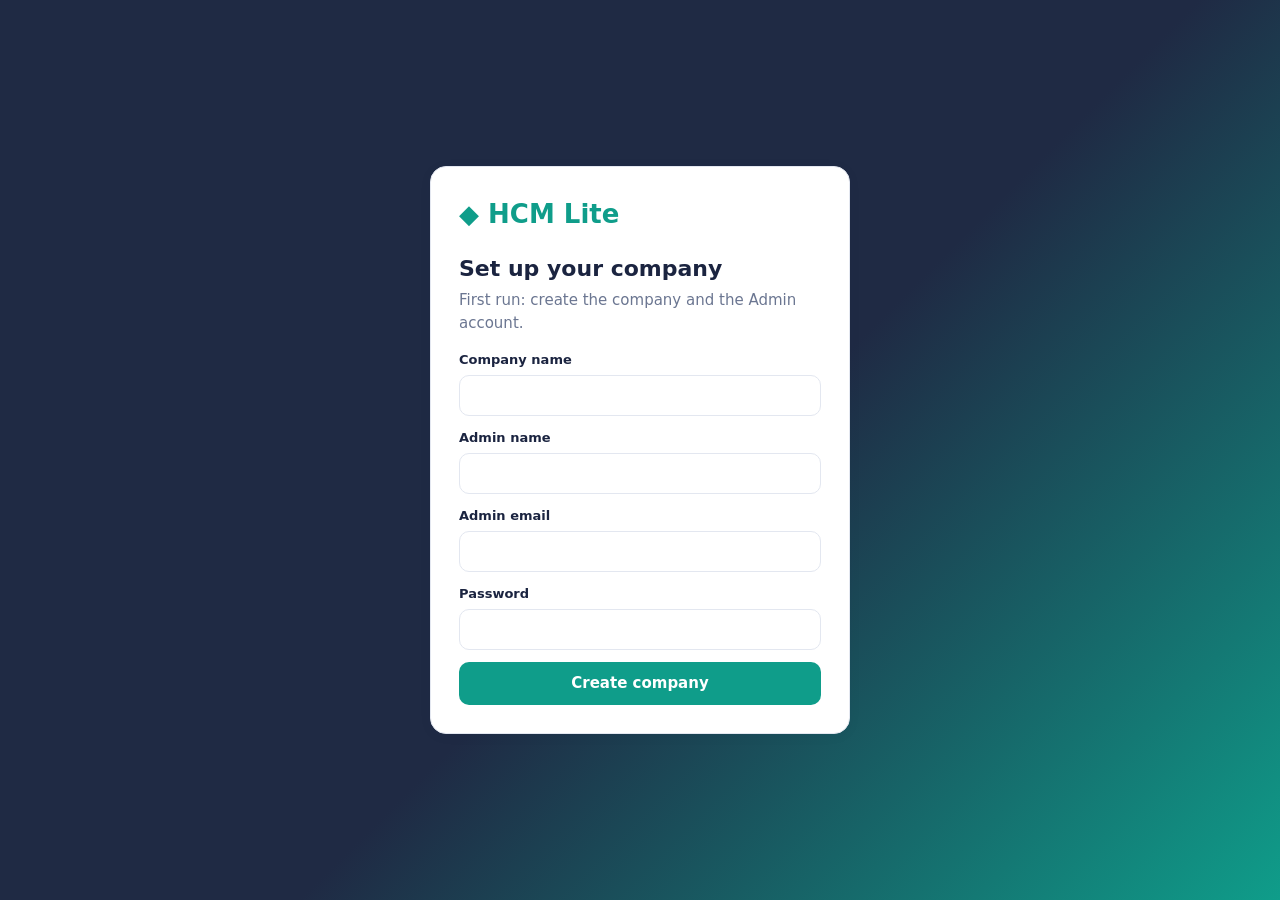
<file: index.html>
<!DOCTYPE html><html lang="en"><head><meta charset="utf-8"><meta name="viewport" content="width=device-width,initial-scale=1"><title>Sign in · HCM Lite</title><link rel="stylesheet" href="css/style.css"></head><body class="auth"><div class="card"><h1>◆ HCM Lite</h1><div id="box"></div></div>
<script src="js/storage.js"></script>
<script src="js/auth.js"></script>
<script>loginPage()</script>
</body></html>
</file>
<file: css/style.css>
/* 1. Colours (change the theme here) */
:root{--bg:#f2f4f9;--ink:#1b2440;--mut:#6b7691;--pri:#0f9d8a;--pur:#5b4bc7;--org:#e8952c;--red:#d94452;--navy:#1f2a44;--line:#e3e7f0}
*{box-sizing:border-box;margin:0}
/* 2. Base text and headings */
body{font:15px/1.5 "Segoe UI",system-ui,Roboto,sans-serif;background:var(--bg);color:var(--ink)}
a{color:inherit;text-decoration:none}h1{font-size:24px}h2{font-size:22px}h3{font-size:17px;margin-bottom:12px}
.mut,.link{color:var(--mut)}.link{margin-top:14px;text-align:center}.link a{color:var(--pur);font-weight:600}
/* 3. Sidebar and page layout */
.side{position:fixed;inset:0 auto 0 0;width:236px;background:var(--navy);color:#cfd6ea;padding:20px 14px;display:flex;flex-direction:column;gap:4px;z-index:20;transition:transform .25s}
.side b{color:#fff;font-size:21px;padding:2px 10px 18px}
.side a{padding:10px 12px;border-radius:10px}.side a:hover{background:#2d3a5c}.side a.on{background:var(--pri);color:#fff}
.main{margin-left:236px;padding:24px;max-width:1200px}
.top{display:flex;justify-content:space-between;align-items:center;gap:12px;margin-bottom:20px;flex-wrap:wrap}
.chip{background:#fff;border:1px solid var(--line);border-radius:99px;padding:6px 14px;font-size:13px;color:var(--mut)}
.burger{display:none}
/* 4. Cards and stat boxes */
.grid{display:grid;gap:16px;grid-template-columns:repeat(auto-fit,minmax(170px,1fr));margin-bottom:16px}
.cols{display:grid;gap:16px;grid-template-columns:repeat(auto-fit,minmax(320px,1fr));margin-bottom:16px;align-items:start}
.card{background:#fff;border:1px solid var(--line);border-radius:16px;padding:18px;box-shadow:0 2px 14px #1b24400a;min-width:0}
.stat{border-left:5px solid var(--pri)}.stat.o{border-color:var(--org)}.stat.p{border-color:var(--pur)}.stat.r{border-color:var(--red)}
.stat b{font-size:34px;line-height:1.1;display:block;text-transform:capitalize}.stat span{color:var(--mut);font-size:13px}
/* 5. Tables and status badges */
.tw{overflow-x:auto}table{width:100%;border-collapse:collapse;font-size:14px}
th{text-align:left;color:var(--mut);font-weight:600;font-size:12px;padding:8px;border-bottom:2px solid var(--line);white-space:nowrap}
td{padding:10px 8px;border-bottom:1px solid var(--line)}
.empty{color:var(--mut);padding:14px 4px;text-align:center}
.badge{padding:2px 10px;border-radius:99px;font-size:12px;font-weight:600;background:#e8ecf5;color:var(--mut);text-transform:capitalize}
.present,.approved{background:#d9f4ee;color:#0a7a6a}.late,.pending,.half{background:#fdeed6;color:#b5701a}.absent,.rejected{background:#fbe0e3;color:var(--red)}
/* 6. Forms and buttons */
label{display:block;font-size:13px;font-weight:600;margin-bottom:12px}
input,select,textarea{display:block;width:100%;margin-top:5px;padding:10px 12px;border:1.5px solid var(--line);border-radius:10px;font:inherit;background:#fff;color:var(--ink)}
input:focus,select:focus,textarea:focus,.btn:focus-visible{outline:3px solid #0f9d8a44;border-color:var(--pri)}
input[type=checkbox]{display:inline;width:auto;margin-right:4px}.days label{display:inline-block;margin-right:12px}
.err{display:block;color:var(--red);font-weight:500;margin-top:3px}
.btn{background:var(--pri);color:#fff;border:0;border-radius:10px;padding:10px 18px;font:inherit;font-weight:600;cursor:pointer}
.btn:hover{filter:brightness(.93)}.btn.ghost{background:#fff;color:var(--ink);border:1.5px solid var(--line)}
.btn.pur{background:var(--pur)}.btn.red{background:var(--red)}.btn.o{background:var(--org)}.btn.sm{padding:5px 12px;font-size:13px}.btn.w{width:100%}.btn:disabled{opacity:.4;cursor:not-allowed}
.row{display:flex;gap:10px;flex-wrap:wrap;align-items:center}.row.sb{justify-content:space-between}.row>input,.row>select{width:auto;flex:1;margin:0;min-width:140px}
/* 7. Pop-ups and messages */
dialog{border:0;border-radius:16px;padding:22px;width:min(440px,92vw);box-shadow:0 20px 60px #0004;margin:auto}dialog::backdrop{background:#1b244088}
.toast{position:fixed;bottom:20px;right:20px;background:var(--navy);color:#fff;padding:12px 18px;border-radius:12px;z-index:99;box-shadow:0 8px 24px #0003}.toast.bad{background:var(--red)}
/* 8. Login page */
.auth{min-height:100vh;display:grid;place-items:center;padding:16px;background:linear-gradient(135deg,var(--navy) 55%,var(--pri))}
.auth .card{width:min(420px,100%);padding:28px}.auth h1{font-size:26px;color:var(--pri);margin-bottom:18px}.auth h2{margin-bottom:4px}.auth p.mut{margin-bottom:16px}
.code{background:#fdeed6;border-radius:10px;padding:10px 12px;margin-bottom:14px;font-size:13px}.code b{font-size:20px;letter-spacing:3px}
/* 9. Clock, helper chat, announcements, payslip */
.clock{font-size:34px;font-weight:700}
.chat{height:230px;overflow-y:auto;background:var(--bg);border-radius:12px;padding:10px;display:flex;flex-direction:column;gap:8px;margin-bottom:10px}
.msg{max-width:85%;padding:8px 12px;border-radius:12px;background:#fff;align-self:flex-start;font-size:14px}.msg.me{background:var(--pur);color:#fff;align-self:flex-end}
.chips{display:flex;gap:6px;flex-wrap:wrap;margin-bottom:10px}.chips button{border:1px solid var(--line);background:#fff;border-radius:99px;padding:4px 10px;font-size:12px;cursor:pointer}
.note{border-left:4px solid var(--pur);padding:6px 10px;margin-bottom:8px;background:var(--bg);border-radius:6px}
.slip td:last-child,.slip th:last-child{text-align:right}.slip .net td{font-weight:700;font-size:16px;border-top:2px solid var(--ink)}
/* 10. Phone layout (screens under 820px) and printing */
@media(max-width:820px){.side{transform:translateX(-100%)}.side.open{transform:none}.main{margin-left:0;padding:14px}.burger{display:inline-block;padding:6px 12px}.cols{grid-template-columns:1fr}}
@media print{.side,.top,.noprint{display:none!important}.main{margin:0;padding:0}.card{box-shadow:none;border:0}}
</file>
